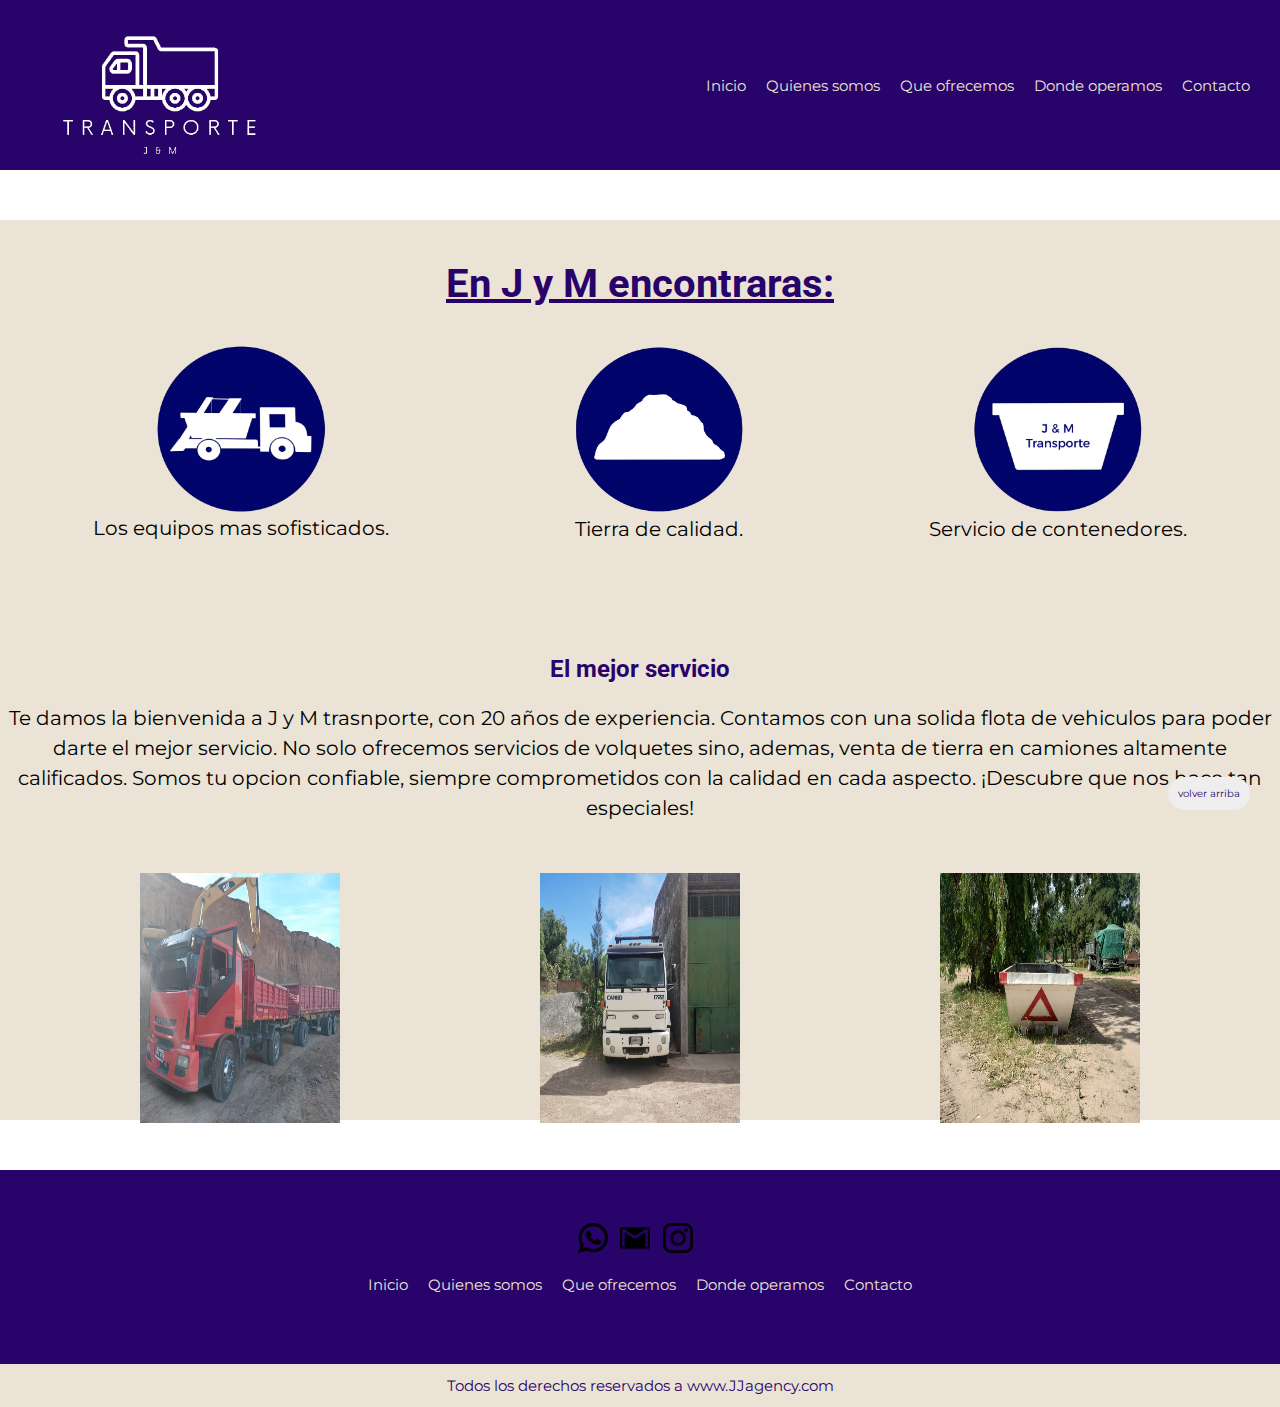
<file: index.html>
<!DOCTYPE html>
<html lang="en">
  <head>
    <meta charset="UTF-8" />
    <meta name="viewport" content="width=device-width, initial-scale=1.0" />
    <meta
      name="description"
      content="Bienvenidos/as a J&M transporte, una empresa con 20 años de experiencia el servicio de alquiler de contenedores y venta de tierra"
    />
    <meta
      name="keywords"
      content="contenedores, tierra, calidad, maquinas, volquete, transporte "
    />
    <title>J y M transporte</title>
    <link
      href="https://cdn.jsdelivr.net/npm/bootstrap@5.3.2/dist/css/bootstrap.min.css"
      rel="stylesheet"
      integrity="sha384-T3c6CoIi6uLrA9TneNEoa7RxnatzjcDSCmG1MXxSR1GAsXEV/Dwwykc2MPK8M2HN"
      crossorigin="anonymous"
    />
    <link rel="stylesheet" href="./css/style.css" />
  </head>
  <body class="body">
    <header class="header">
      <!--logo-->
      <img src="./medios/logo-empresaa.png" alt="Logo de camion." />

      <nav>
        <ul>
          <li><a href="#">Inicio</a></li>
          <li><a href="./page/quienes somos.html">Quienes somos</a></li>
          <li><a href="./page/producto.html">Que ofrecemos</a></li>
          <li><a href="./page/dondeoperamos.html">Donde operamos</a></li>
          <li><a href="./page/contacto.html">Contacto</a></li>
        </ul>
      </nav>
    </header>

    <main class="main">
      <!--Titulo y eslogan-->
      <section class="titulo-eslogan-dos">
        <h1>En J y M encontraras:</h1>
      </section>

      <!--Banner-->
      <section class="gris">
        <div class="contenedor-imagenes">
          <div class="centrar">
            <img
              class="centrar-dos"
              src="./medios/camion-empresa-logo.png"
              alt="Representacion de un camion volquete"
            />
            <p class="centrar-tres">Los equipos mas sofisticados.</p>
          </div>

          <div class="centrar-cuatro centrar">
            <img
              class="centrar-dos"
              src="./medios/Contenedor-logo.png"
              alt="Monticulo de tierra"
            />
            <p class="centrar-tres">Tierra de calidad.</p>
          </div>

          <div class="centrar">
            <img
              class="centrar-dos"
              src="./medios/Tierra-logo-index.png"
              alt="Contenedor para obras"
            />
            <p class="centrar-tres">Servicio de contenedores.</p>
          </div>
        </div>
      </section>

      <!--presentacion-->
      <section>
        <h2 class="mejor-servicio">El mejor servicio</h2>

        <p class="parrafo">
          Te damos la bienvenida a J y M trasnporte, con 20 años de experiencia.
          Contamos con una solida flota de vehiculos para poder darte el mejor
          servicio. No solo ofrecemos servicios de volquetes sino, ademas, venta
          de tierra en camiones altamente calificados. Somos tu opcion
          confiable, siempre comprometidos con la calidad en cada aspecto.
          ¡Descubre que nos hace tan especiales!
        </p>
      </section>

      <section>
        <div class="conteiner">
          <img
            class="medida"
            src="./medios/camion.jpeg"
            alt="Camion cargando tierra"
          />

          <img
            class="medida-dos"
            src="./medios/volquete-ford.jpeg"
            alt="Volquete de J&M trasnporte"
          />

          <img
            class="medida-dos"
            src="./medios/contenedor-real.jpeg"
            alt="Contenedor"
          />
        </div>
      </section>
    </main>

    <div id="#top"></div>

    <footer>
      <div class="iconos-conteiner">
        <a
          href="https://api.whatsapp.com/send?phone=5492216764435&text=Hola, quiero mas informacion!"
          ><img
            class="img"
            src="./medios/whatsapp.png"
            alt="Logo de whatsapp para enviar mensaje"
        /></a>
        <a href="mailto:jmtransporte4@gmail.com"
          ><img
            class="img"
            src="./medios/gmaail.png"
            alt="Logo de email para enviar correo"
        /></a>

        <a href="https://www.instagram.com/jym.transporte/" target="_blank"
          ><img
            class="img"
            src="./medios/instagram.png"
            alt="Logo de instagram para acceder a la cuenta de la empresa"
        /></a>
      </div>

      <ul class="lista">
        <li><a href="#">Inicio</a></li>
        <li><a href="./page/quienes somos.html">Quienes somos</a></li>
        <li><a href="./page/producto.html">Que ofrecemos</a></li>
        <li><a href="./page/dondeoperamos.html">Donde operamos</a></li>
        <li><a href="./page/contacto.html">Contacto</a></li>
      </ul>

      <div><a href="#top" class="arriba">volver arriba</a></div>

      <div class="derechos-autordos">
        <p class="derechos-autor">
          Todos los derechos reservados a www.JJagency.com
        </p>
      </div>
    </footer>
    <script
      src="https://cdn.jsdelivr.net/npm/bootstrap@5.3.2/dist/js/bootstrap.bundle.min.js"
      integrity="sha384-C6RzsynM9kWDrMNeT87bh95OGNyZPhcTNXj1NW7RuBCsyN/o0jlpcV8Qyq46cDfL"
      crossorigin="anonymous"
    ></script>
  </body>
</html>
</file>
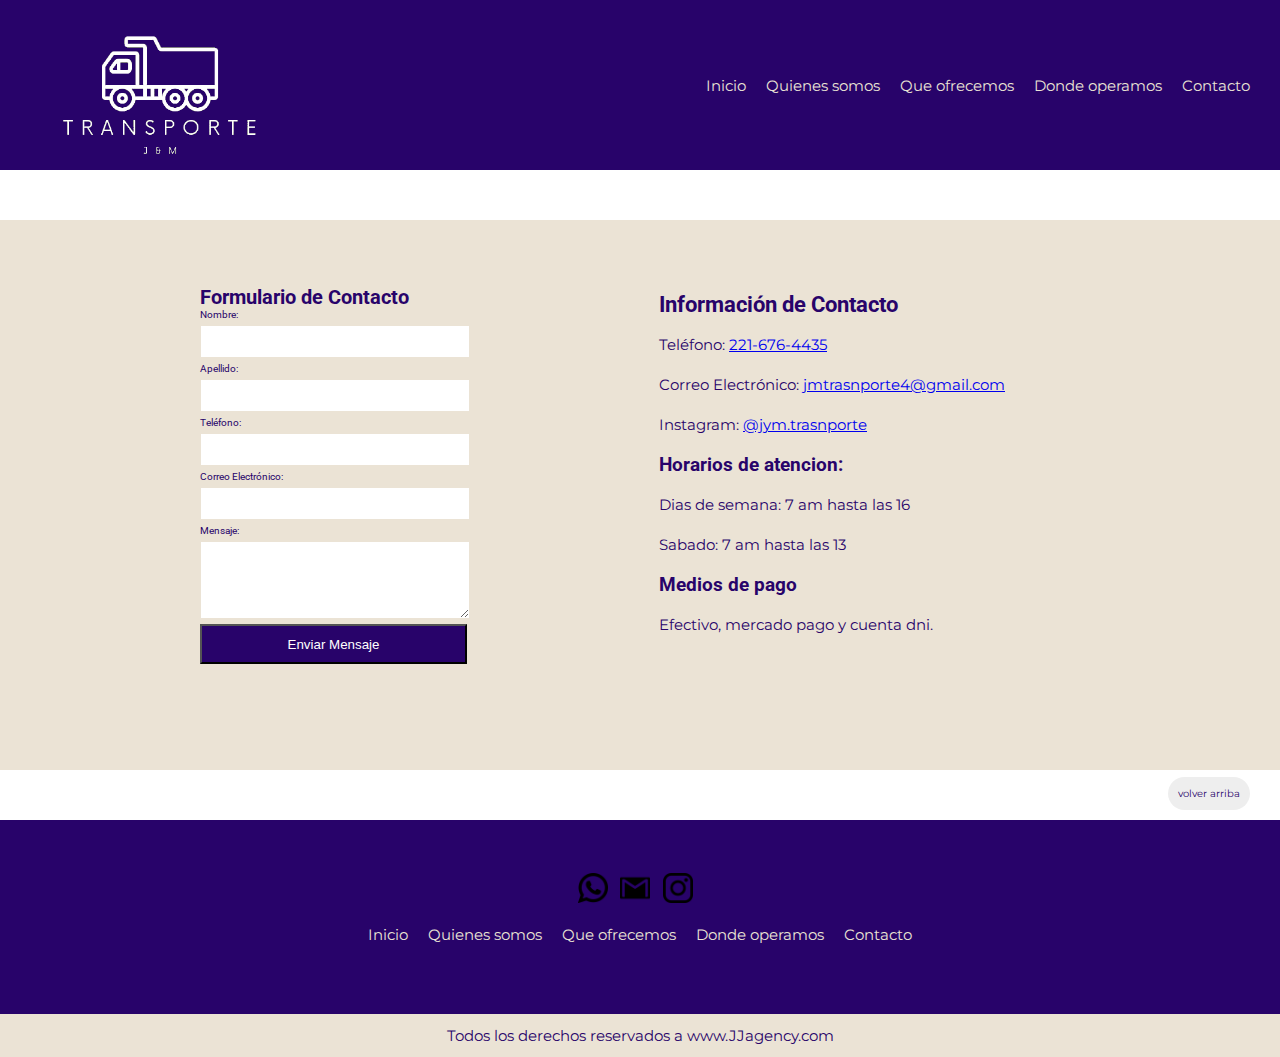
<file: page/contacto.html>
<!DOCTYPE html>
<html lang="en">
  <head>
    <meta charset="UTF-8" />
    <meta name="viewport" content="width=device-width, initial-scale=1.0" />
    <title>contacto</title>
    <meta
      name="description"
      content="contacto a traves de whatsapp, gmail e instagram. Tambien, por llamada de telefono"
    />
    <meta
      name="keywords"
      content="Tierra, maquinas, volquete, camion, contenedor"
    />
    <link
      href="https://cdn.jsdelivr.net/npm/bootstrap@5.3.2/dist/css/bootstrap.min.css"
      rel="stylesheet"
      integrity="sha384-T3c6CoIi6uLrA9TneNEoa7RxnatzjcDSCmG1MXxSR1GAsXEV/Dwwykc2MPK8M2HN"
      crossorigin="anonymous"
    />
    <!--css
    <link rel="stylesheet" href="../css/style.css" />-->

    <link rel="stylesheet" href="../css/style.css" />
  </head>
  <body class="body">
    <header class="header">
      <img src="../medios/logo-empresaa.png" alt="Logo de camion." />

      <nav>
        <ul>
          <li><a href="../index.html">Inicio</a></li>
          <li><a href="./quienes somos.html">Quienes somos</a></li>
          <li><a href="./producto.html">Que ofrecemos</a></li>
          <li><a href="./dondeoperamos.html">Donde operamos</a></li>
          <li><a href="#">Contacto</a></li>
        </ul>
      </nav>
    </header>

    <main class="contacto-uno">
      <section id="formulario-contacto" class="formulario">
        <h1 class="contacto-cinco">Formulario de Contacto</h1>
        <form action="#" method="post">
          <label for="nombre">Nombre:</label>
          <input type="text" id="nombre" name="nombre" required />

          <label for="apellido">Apellido:</label>
          <input type="text" id="apellido" name="apellido" required />

          <label for="telefono">Teléfono:</label>
          <input type="tel" id="telefono" name="telefono" required />

          <label for="email">Correo Electrónico:</label>
          <input type="email" id="email" name="email" required />

          <label for="mensaje">Mensaje:</label>
          <textarea id="mensaje" name="mensaje" rows="4" required></textarea>

          <button class="contacto-tres" type="submit">Enviar Mensaje</button>
        </form>
      </section>

      <section class="contacto-dos fondo-azul" id="informacion-contacto">
        <h2 class="info-contacto">Información de Contacto</h2>

        <p class="info-contacto-tres">
          Teléfono: <a href="tel:221-676-4435">221-676-4435</a>
        </p>
        <p class="info-contacto-tres">
          Correo Electrónico:
          <a href="mailto:jmtrasnporte4@gmail.com">jmtrasnporte4@gmail.com</a>
        </p>
        <p class="info-contacto-tres">
          Instagram:
          <a href="https://www.instagram.com/jym.trasnporte" target="_blank"
            >@jym.trasnporte</a
          >
        </p>
        <section class="fondo-azul">
          <h3 class="info-contacto-dos">Horarios de atencion:</h3>
          <p class="info-contacto-tres">Dias de semana: 7 am hasta las 16</p>
          <p class="info-contacto-tres">Sabado: 7 am hasta las 13</p>
        </section>
        <section class="fondo-azul">
          <h3 class="info-contacto-dos">Medios de pago</h3>
          <p class="info-contacto-tres">Efectivo, mercado pago y cuenta dni.</p>
        </section>
      </section>
    </main>

    <div id="#top"></div>

    <footer>
      <div class="iconos-conteiner">
        <a
          href="https://api.whatsapp.com/send?phone=5492216764435&text=Hola, quiero mas informacion!"
          ><img
            class="img"
            src="../medios/whatsapp.png"
            alt="Logo de whatsapp para enviar mensaje"
        /></a>
        <a href="mailto:jmtransporte4@gmail.com"
          ><img
            class="img"
            src="../medios/gmaail.png"
            alt="Logo de email para enviar correo"
        /></a>
        <a href="https://www.instagram.com/jym.transporte/" target="_blank"
          ><img
            class="img"
            src="../medios/instagram.png"
            alt="Logo de instagram para acceder a la cuenta de la empresa"
        /></a>
      </div>

      <ul class="lista">
        <li><a href="../index.html">Inicio</a></li>
        <li><a href="./quienes somos.html">Quienes somos</a></li>
        <li><a href="./producto.html">Que ofrecemos</a></li>
        <li><a href="./dondeoperamos.html">Donde operamos</a></li>
        <li><a href="#">Contacto</a></li>
      </ul>

      <div><a href="#top" class="arriba">volver arriba</a></div>

      <div class="derechos-autordos">
        <p class="derechos-autor">
          Todos los derechos reservados a www.JJagency.com
        </p>
      </div>
    </footer>
    <script
      src="https://cdn.jsdelivr.net/npm/bootstrap@5.3.2/dist/js/bootstrap.bundle.min.js"
      integrity="sha384-C6RzsynM9kWDrMNeT87bh95OGNyZPhcTNXj1NW7RuBCsyN/o0jlpcV8Qyq46cDfL"
      crossorigin="anonymous"
    ></script>
  </body>
</html>
</file>
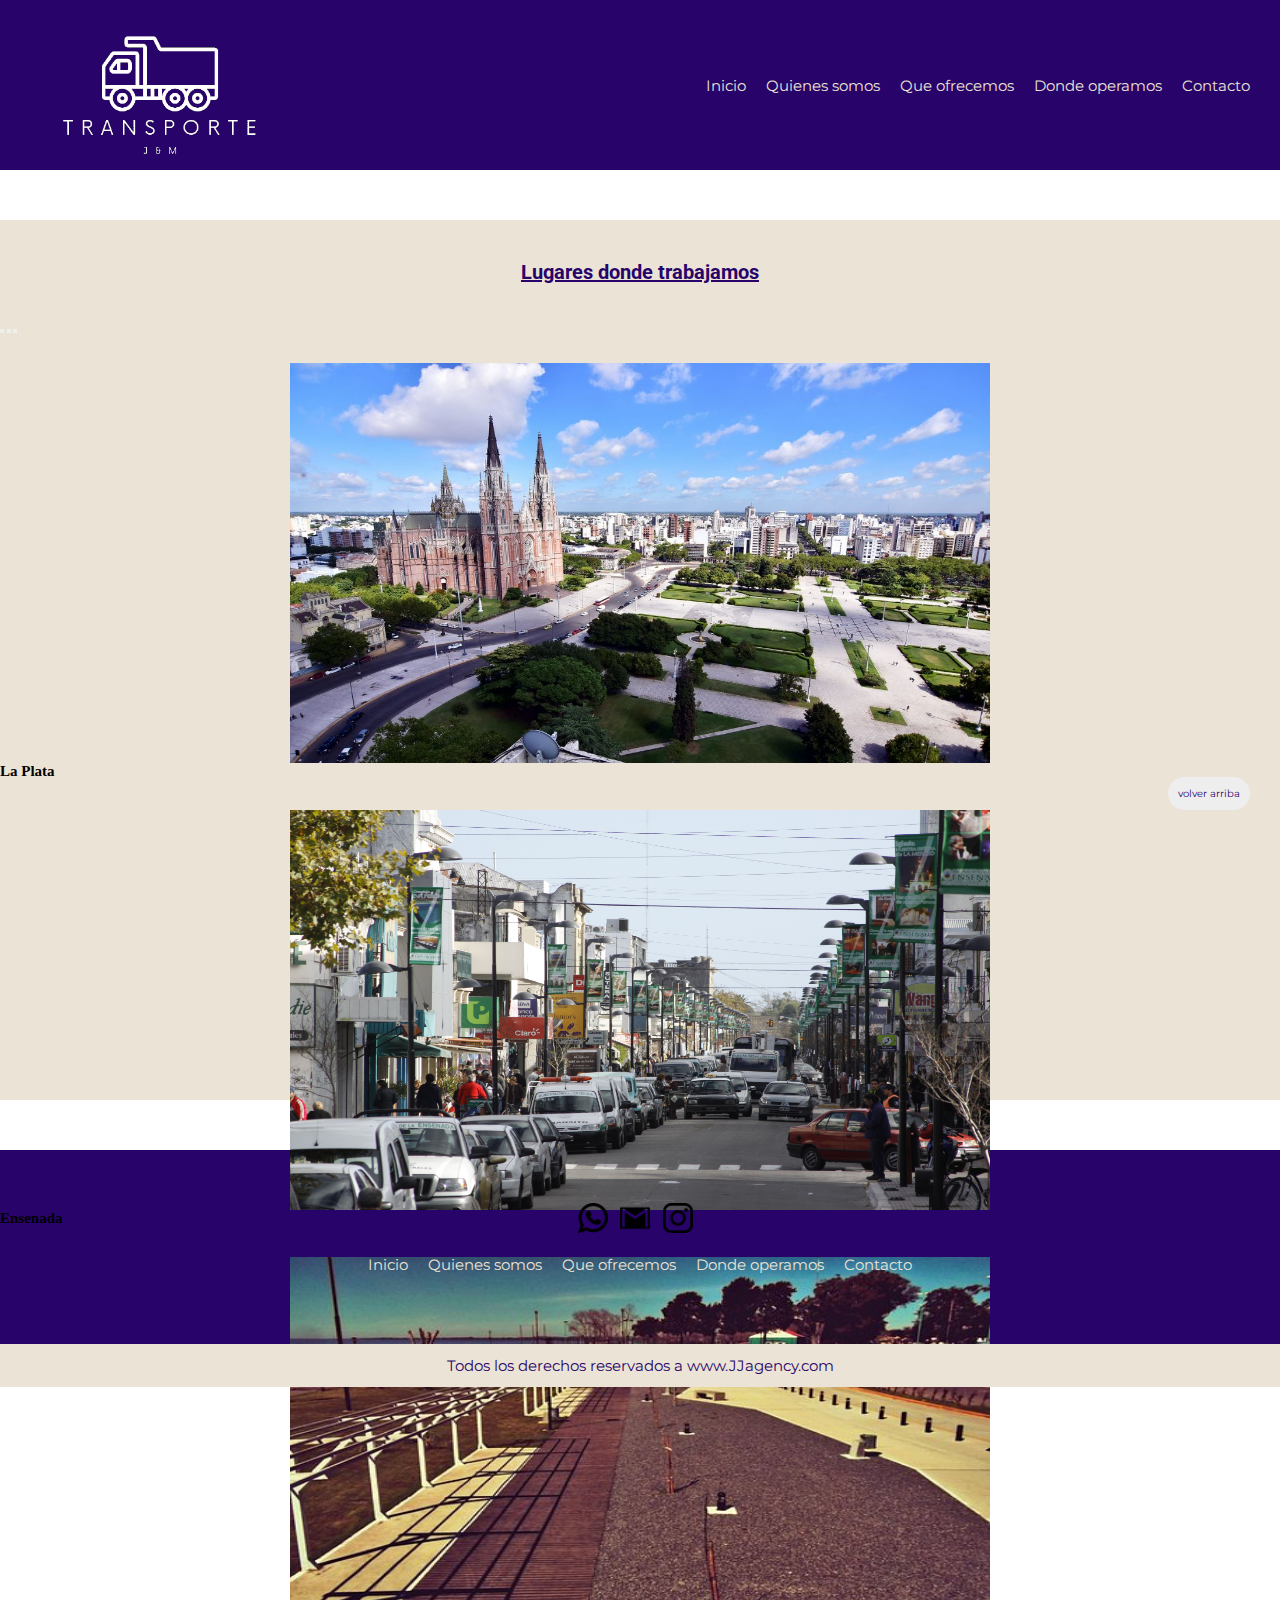
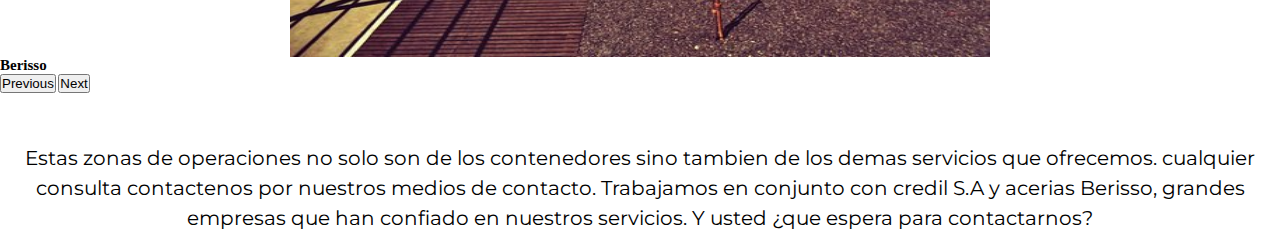
<file: page/dondeoperamos.html>
<!DOCTYPE html>
<html lang="en">
  <head>
    <meta charset="UTF-8" />
    <meta name="viewport" content="width=device-width, initial-scale=1.0" />
    <title>Donde operamos</title>
    <meta
      name="description"
      content="Operamos en alrededores de La Plata, Ensenada, Berisso, Gonnet. "
    />
    <meta
      name="keywords"
      content="Ensenada, Berisso, La Plata, Gonnet, alrededores de La Plata"
    />
    <link
      href="https://cdn.jsdelivr.net/npm/bootstrap@5.3.2/dist/css/bootstrap.min.css"
      rel="stylesheet"
      integrity="sha384-T3c6CoIi6uLrA9TneNEoa7RxnatzjcDSCmG1MXxSR1GAsXEV/Dwwykc2MPK8M2HN"
      crossorigin="anonymous"
    />
    <!--css
    <link rel="stylesheet" href="../css/style.css" />-->

    <link rel="stylesheet" href="../css/style.css" />
  </head>
  <body class="body">
    <header class="header">
      <img src="../medios/logo-empresaa.png" alt="Logo de camion." />

      <nav>
        <ul>
          <li><a href="../index.html">Inicio</a></li>
          <li><a href="./quienes somos.html">Quienes somos</a></li>
          <li><a href="./producto.html">Que ofrecemos</a></li>
          <li><a href="#">Donde operamos</a></li>
          <li><a href="./contacto.html">Contacto</a></li>
        </ul>
      </nav>
    </header>

    <main class="largo-dos">
      <section>
        <h1 class="titulo-eslogan-dos">Lugares donde trabajamos</h1>

        <div id="carouselExampleCaptions" class="carousel slide">
          <div class="carousel-indicators">
            <button
              type="button"
              data-bs-target="#carouselExampleCaptions"
              data-bs-slide-to="0"
              class="active"
              aria-current="true"
              aria-label="Slide 1"
            ></button>
            <button
              type="button"
              data-bs-target="#carouselExampleCaptions"
              data-bs-slide-to="1"
              aria-label="Slide 2"
            ></button>
            <button
              type="button"
              data-bs-target="#carouselExampleCaptions"
              data-bs-slide-to="2"
              aria-label="Slide 3"
            ></button>
          </div>
          <div class="carousel-inner">
            <div class="carousel-item active">
              <img
                class="imagenes-uno"
                src="../medios/la-plata.jpg"
                class="d-block w-70"
                alt="Operamos en la ciudad de La Plata"
              />

              <div class="carousel-caption d-none d-md-block">
                <h2>La Plata</h2>
              </div>
            </div>
            <div class="carousel-item">
              <img
                class="imagenes-uno"
                src="../medios/Ensenada.jpg"
                class="d-block w-70"
                alt="Operamos en Ensenada"
              />
              <div class="carousel-caption d-none d-md-block">
                <h2>Ensenada</h2>
              </div>
            </div>
            <div class="carousel-item">
              <img
                class="imagenes-uno"
                src="../medios/isla-paulino.jpg"
                class="d-block w-70"
                alt="Operamos en Berisso"
              />
              <div class="carousel-caption d-none d-md-block">
                <h2>Berisso</h2>
              </div>
            </div>
          </div>
          <button
            class="carousel-control-prev"
            type="button"
            data-bs-target="#carouselExampleCaptions"
            data-bs-slide="prev"
          >
            <span class="carousel-control-prev-icon" aria-hidden="true"></span>
            <span class="visually-hidden">Previous</span>
          </button>
          <button
            class="carousel-control-next"
            type="button"
            data-bs-target="#carouselExampleCaptions"
            data-bs-slide="next"
          >
            <span class="carousel-control-next-icon" aria-hidden="true"></span>
            <span class="visually-hidden">Next</span>
          </button>
        </div>

        <p class="operacion-cuatro">
          Estas zonas de operaciones no solo son de los contenedores sino
          tambien de los demas servicios que ofrecemos. cualquier consulta
          contactenos por nuestros medios de contacto. Trabajamos en conjunto
          con credil S.A y acerias Berisso, grandes empresas que han confiado en
          nuestros servicios. Y usted ¿que espera para contactarnos?
        </p>
      </section>
    </main>

    <div id="#top"></div>

    <footer>
      <div class="iconos-conteiner">
        <a
          href="https://api.whatsapp.com/send?phone=5492216764435&text=Hola, quiero mas informacion!"
          ><img
            class="img"
            src="../medios/whatsapp.png"
            alt="Logo de whatsapp para enviar mensaje"
        /></a>
        <a href="mailto:jmtransporte4@gmail.com"
          ><img
            class="img"
            src="../medios/gmaail.png"
            alt="Logo de email para enviar correo"
        /></a>
        <a href="https://www.instagram.com/jym.transporte/" target="_blank"
          ><img
            class="img"
            src="../medios/instagram.png"
            alt="Logo de instagram para acceder a la cuenta de la empresa"
        /></a>
      </div>

      <ul class="lista">
        <li><a href="../index.html">Inicio</a></li>
        <li><a href="./quienes somos.html">Quienes somos</a></li>
        <li><a href="./producto.html">Que ofrecemos</a></li>
        <li><a href="#">Donde operamos</a></li>
        <li><a href="./contacto.html">Contacto</a></li>
      </ul>

      <div><a href="#top" class="arriba">volver arriba</a></div>

      <div class="derechos-autordos">
        <p class="derechos-autor">
          Todos los derechos reservados a www.JJagency.com
        </p>
      </div>
    </footer>
    <script
      src="https://cdn.jsdelivr.net/npm/bootstrap@5.3.2/dist/js/bootstrap.bundle.min.js"
      integrity="sha384-C6RzsynM9kWDrMNeT87bh95OGNyZPhcTNXj1NW7RuBCsyN/o0jlpcV8Qyq46cDfL"
      crossorigin="anonymous"
    ></script>
  </body>
</html>
</file>
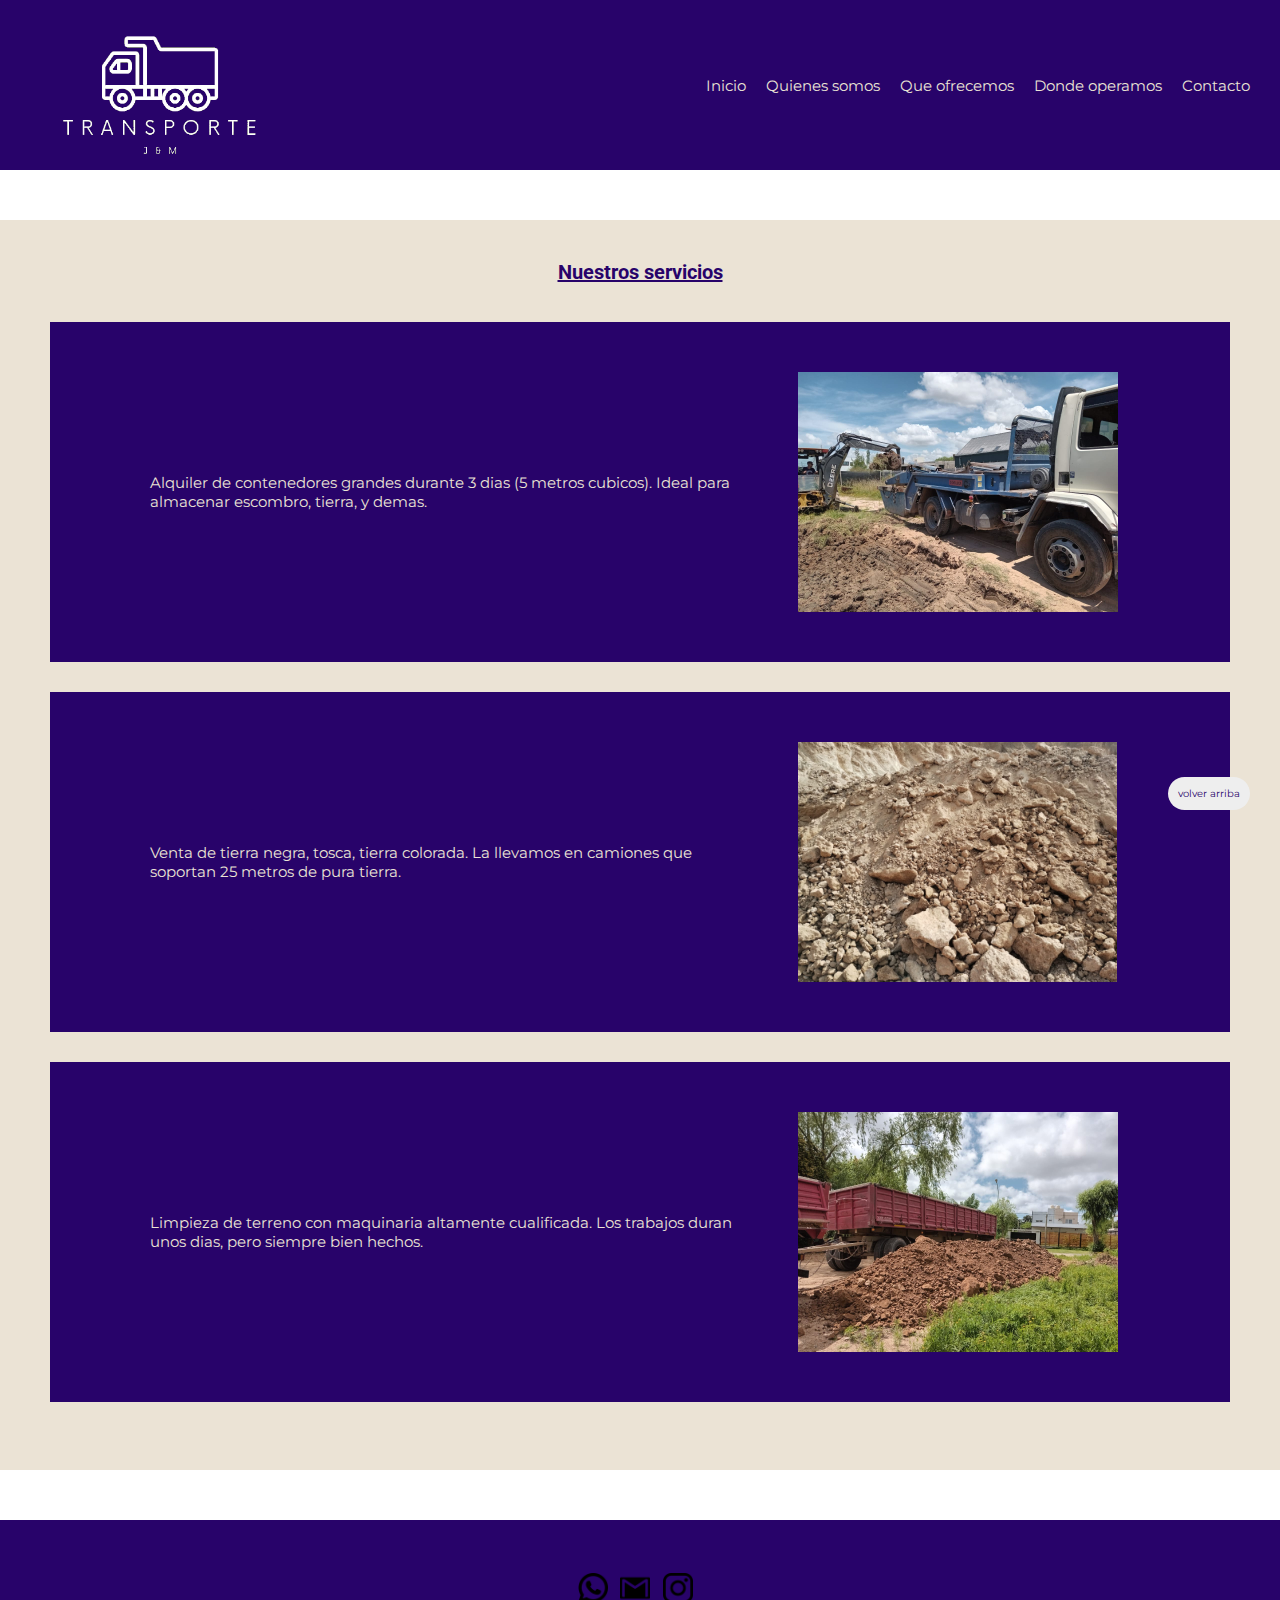
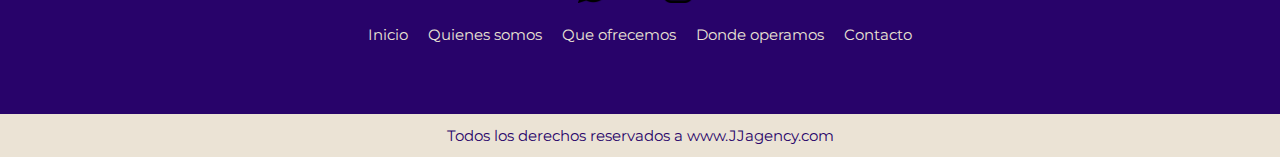
<file: page/producto.html>
<!DOCTYPE html>
<html lang="en">
  <head>
    <meta charset="UTF-8" />
    <meta name="viewport" content="width=device-width, initial-scale=1.0" />
    <meta
      name="description"
      content="Veni a descubrir los servicios que J&M trasnporte te puede brindar."
    />
    <meta
      name="keywords"
      content="Limpieza de terreno, contenedores, alquiler de contenedores, venta de tierra negra, colorada, tosca, destape"
    />
    <title>Que ofrecemos</title>
    <link
      href="https://cdn.jsdelivr.net/npm/bootstrap@5.3.2/dist/css/bootstrap.min.css"
      rel="stylesheet"
      integrity="sha384-T3c6CoIi6uLrA9TneNEoa7RxnatzjcDSCmG1MXxSR1GAsXEV/Dwwykc2MPK8M2HN"
      crossorigin="anonymous"
    />
    <!--css
    <link rel="stylesheet" href="../css/style.css" />-->

    <link rel="stylesheet" href="../css/style.css" />
  </head>
  <body class="body">
    <header class="header">
      <img src="../medios/logo-empresaa.png" alt="Logo de camion." />

      <nav>
        <ul>
          <li><a href="../index.html">Inicio</a></li>
          <li><a href="./quienes somos.html">Quienes somos</a></li>
          <li><a href="#">Que ofrecemos</a></li>
          <li><a href="./dondeoperamos.html">Donde operamos</a></li>
          <li><a href="./contacto.html">Contacto</a></li>
        </ul>
      </nav>
    </header>
    <main class="largo">
      <section class="section-celular">
        <h1 class="titulo-eslogan-dos">Nuestros servicios</h1>
        <p class="celular">
          Ofecemos servicio de alquiler de contenedores por 3 dias (5 metros
          cubicos). Venta de tierra negra, destape, colorada y tosca. Ademas
          hacemos limpieza de terreno con maquinaria altamente cualificada
        </p>
        <div class="celular-dos" class="card" style="width: 18rem">
          <img
            class="celular-tres"
            src="../medios/Volquete-cargando.jpeg"
            class="card-img-top"
            alt="El volquete siendo cargado"
          />
          <div class="card-body carta">
            <h2 class="card-title medio">volquete</h2>
            <p class="card-text"></p>
          </div>
        </div>
        <div class="celular-dos" class="card" style="width: 18rem">
          <img
            class="celular-tres"
            src="../medios/tierra-negra.jpeg"
            class="card-img-top"
            alt="Diferentes tipos de tierra de alta calidad: Destape"
          />
          <div class="card-body carta">
            <h2 class="card-title medio">Destape</h2>
            <p class="card-text"></p>
          </div>
        </div>
        <div class="celular-dos" class="card" style="width: 18rem">
          <img
            class="celular-tres"
            src="../medios/tosca.jpeg"
            class="card-img-top"
            alt="tosca de calidad"
          />
          <div class="card-body carta">
            <h2 class="card-title medio">Tosca</h2>
            <p class="card-text"></p>
          </div>
        </div>
        <div class="celular-dos" class="card" style="width: 18rem">
          <img
            class="celular-tres"
            src="../medios/colorada.jpeg"
            class="card-img-top"
            alt="tierra colorada de calidad"
          />
          <div class="card-body carta">
            <h2 class="card-title medio">Colorada</h2>
            <p class="card-text"></p>
          </div>
        </div>
        <div class="celular-dos" class="card" style="width: 18rem">
          <img
            class="celular-tres"
            src="../medios/Regata.jpeg"
            class="card-img-top"
            alt="camion descargando para una limpieza de terreno"
          />
          <div class="card-body carta">
            <h2 class="card-title medio-dos">Limpieza de terreno</h2>
            <p class="card-text"></p>
          </div>
        </div>
      </section>

      <section class="azul">
        <div class="texto-imagen">
          <p class="izquierda">
            Alquiler de contenedores grandes durante 3 dias (5 metros cubicos).
            Ideal para almacenar escombro, tierra, y demas.
          </p>
          <img
            class="texto-imagendos"
            src="../medios/Volquete-cargando.jpeg"
            alt="El volquete siendo cargado"
          />
        </div>
      </section>
      <section class="azul">
        <div class="texto-imagen">
          <p class="izquierda">
            Venta de tierra negra, tosca, tierra colorada. La llevamos en
            camiones que soportan 25 metros de pura tierra.
          </p>
          <img
            class="texto-imagendos"
            src="../medios/tosca.jpeg"
            alt="tierra tosca de calidad"
          />
        </div>
      </section>

      <section class="azul">
        <div class="texto-imagen">
          <p class="izquierda">
            Limpieza de terreno con maquinaria altamente cualificada. Los
            trabajos duran unos dias, pero siempre bien hechos.
          </p>
          <img
            class="texto-imagendos"
            src="../medios/Regata.jpeg"
            alt="Limpieza de terreno"
          />
        </div>
      </section>
    </main>

    <div id="#top"></div>

    <footer>
      <div class="iconos-conteiner">
        <a
          href="https://api.whatsapp.com/send?phone=5492216764435&text=Hola, quiero mas informacion!"
          ><img
            class="img"
            src="../medios/whatsapp.png"
            alt="Logo de whatsapp para enviar mensaje"
        /></a>
        <a href="mailto:jmtransporte4@gmail.com"
          ><img
            class="img"
            src="../medios/gmaail.png"
            alt="Logo de email para enviar correo"
        /></a>
        <a href="https://www.instagram.com/jym.transporte/" target="_blank"
          ><img
            class="img"
            src="../medios/instagram.png"
            alt="Logo de instagram para acceder a la cuenta de la empresa"
        /></a>
      </div>

      <ul class="lista">
        <li><a href="../index.html">Inicio</a></li>
        <li><a href="./quienes somos.html">Quienes somos</a></li>
        <li><a href="#">Que ofrecemos</a></li>
        <li><a href="./dondeoperamos.html">Donde operamos</a></li>
        <li><a href="./contacto.html">Contacto</a></li>
      </ul>

      <div><a href="#top" class="arriba">volver arriba</a></div>

      <div class="derechos-autordos">
        <p class="derechos-autor">
          Todos los derechos reservados a www.JJagency.com
        </p>
      </div>
    </footer>
    <script
      src="https://cdn.jsdelivr.net/npm/bootstrap@5.3.2/dist/js/bootstrap.bundle.min.js"
      integrity="sha384-C6RzsynM9kWDrMNeT87bh95OGNyZPhcTNXj1NW7RuBCsyN/o0jlpcV8Qyq46cDfL"
      crossorigin="anonymous"
    ></script>
  </body>
</html>
</file>
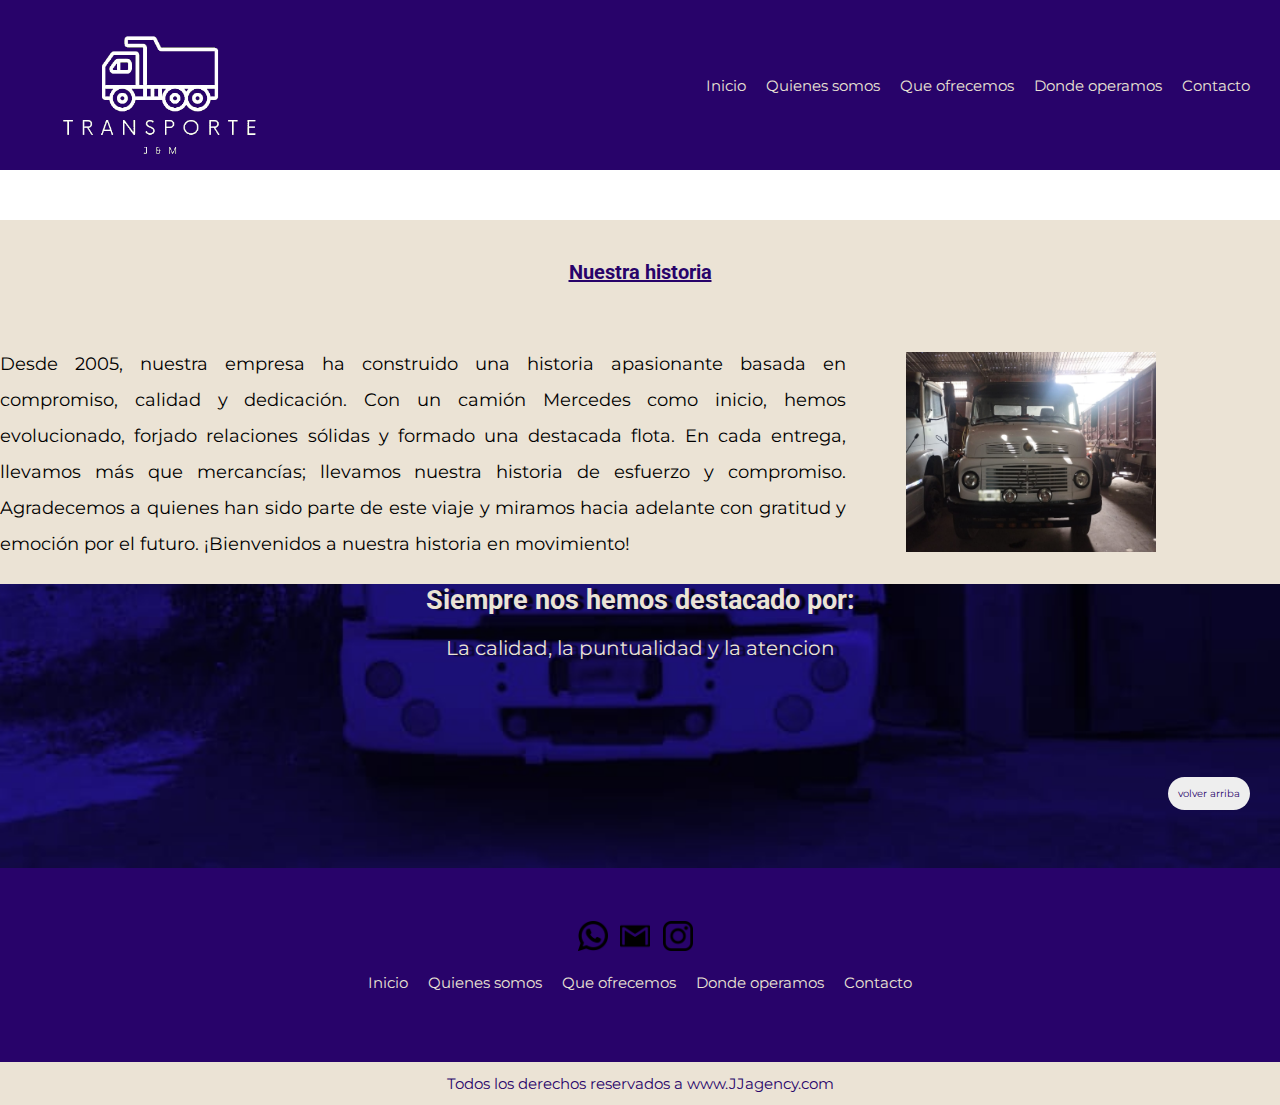
<file: page/quienes somos.html>
<!DOCTYPE html>
<html lang="en">
  <head>
    <meta charset="UTF-8" />
    <meta name="viewport" content="width=device-width, initial-scale=1.0" />
    <meta
      name="description"
      content="Somos una empresa con una trayectoria increible, que esperas para conocernos?"
    />
    <meta
      name="keywords"
      content="trayectoria, camion, confiable, puntualidad"
    />
    <title>Quienes somos?</title>
    <link
      href="https://cdn.jsdelivr.net/npm/bootstrap@5.3.2/dist/css/bootstrap.min.css"
      rel="stylesheet"
      integrity="sha384-T3c6CoIi6uLrA9TneNEoa7RxnatzjcDSCmG1MXxSR1GAsXEV/Dwwykc2MPK8M2HN"
      crossorigin="anonymous"
    />

    <!--<link rel="stylesheet" href="../css/vieja.css" />-->

    <link rel="stylesheet" href="../css/style.css" />
  </head>
  <body class="body">
    <header class="header">
      <img src="../medios/logo-empresaa.png" alt="Logo de camion." />

      <nav>
        <ul>
          <li><a href="../index.html">Inicio</a></li>
          <li><a href="#">Quienes somos</a></li>
          <li><a href="./producto.html">Que ofrecemos</a></li>
          <li><a href="./dondeoperamos.html">Donde operamos</a></li>
          <li><a href="./contacto.html">Contacto</a></li>
        </ul>
      </nav>
    </header>

    <main class="cuerpo">
      <h1 class="titulo-eslogan-dos">Nuestra historia</h1>
      <section class="contenedor-grid">
        <div>
          <p class="tipografia">
            Desde 2005, nuestra empresa ha construido una historia apasionante
            basada en compromiso, calidad y dedicación. Con un camión Mercedes
            como inicio, hemos evolucionado, forjado relaciones sólidas y
            formado una destacada flota. En cada entrega, llevamos más que
            mercancías; llevamos nuestra historia de esfuerzo y compromiso.
            Agradecemos a quienes han sido parte de este viaje y miramos hacia
            adelante con gratitud y emoción por el futuro. ¡Bienvenidos a
            nuestra historia en movimiento!
          </p>
        </div>
        <div class="div-imagen">
          <img
            class="imagenes-grid"
            src="../medios/mercedes.jpeg"
            alt="Primer camion Mercedes"
          />
        </div>
      </section>
      <section class="fondo">
        <h2 class="destacados">Siempre nos hemos destacado por:</h2>
        <p class="destacados-dos">La calidad, la puntualidad y la atencion</p>
      </section>
    </main>

    <div id="#top"></div>

    <footer>
      <div class="iconos-conteiner">
        <a
          href="https://api.whatsapp.com/send?phone=5492216764435&text=Hola, quiero mas informacion!"
          ><img
            class="img"
            src="../medios/whatsapp.png"
            alt="Logo de whatsapp para enviar mensaje"
        /></a>
        <a href="mailto:jmtransporte4@gmail.com"
          ><img
            class="img"
            src="../medios/gmaail.png"
            alt="Logo de email para enviar correo"
        /></a>
        <a href="https://www.instagram.com/jym.transporte/" target="_blank"
          ><img
            class="img"
            src="../medios/instagram.png"
            alt="Logo de instagram para acceder a la cuenta de la empresa"
        /></a>
      </div>

      <ul class="lista">
        <li><a href="../index.html">Inicio</a></li>
        <li><a href="#">Quienes somos</a></li>
        <li><a href="./producto.html">Que ofrecemos</a></li>
        <li><a href="./dondeoperamos.html">Donde operamos</a></li>
        <li><a href="./contacto.html">Contacto</a></li>
      </ul>

      <div><a href="#top" class="arriba">volver arriba</a></div>

      <div class="derechos-autordos">
        <p class="derechos-autor">
          Todos los derechos reservados a www.JJagency.com
        </p>
      </div>
    </footer>
    <script
      src="https://cdn.jsdelivr.net/npm/bootstrap@5.3.2/dist/js/bootstrap.bundle.min.js"
      integrity="sha384-C6RzsynM9kWDrMNeT87bh95OGNyZPhcTNXj1NW7RuBCsyN/o0jlpcV8Qyq46cDfL"
      crossorigin="anonymous"
    ></script>
  </body>
</html>
</file>
<file: css/style.css>
@import url("https://fonts.googleapis.com/css2?family=Roboto:wght@500&display=swap");
@import url("https://fonts.googleapis.com/css2?family=Montserrat:wght@500&display=swap");
* {
  margin: 0px;
  padding: 0px;
}

html {
  font-size: 62.5%;
}

/*header*/
header {
  display: flex;
  justify-content: space-between;
  align-items: center;
  padding: 10px;
  background-color: #28036a;
  height: 150px;
}
header img {
  display: flex;
  width: 300px;
}
header ul {
  list-style: none;
  display: flex;
}
header ul li {
  margin-right: 20px;
}
header ul li a {
  color: #ebe3d5;
  text-decoration: none;
  font-size: 1.5rem;
  font-family: "Montserrat", sans-serif;
}

/*main del index*/
main {
  background-color: #ebe3d5;
  height: 880px;
  margin-top: 50px;
}
main .titulo-eslogan-dos {
  text-align: center;
  text-decoration: underline;
  font-size: 2rem;
  color: #28036a;
  margin-top: 3%;
  margin-bottom: 3%;
  font-family: "Roboto", sans-serif;
  padding-top: 40px;
}
main .gris {
  background-color: #ebe3d5;
  height: 300px;
}
main .gris .contenedor-imagenes {
  display: flex;
  justify-content: space-around;
}
main .gris .contenedor-imagenes .centrar {
  text-align: center;
}
main .gris .contenedor-imagenes .centrar .centrar-dos {
  width: 170px;
}
main .gris .contenedor-imagenes .centrar .centrar-tres {
  font-size: 2rem;
  font-family: "Montserrat", sans-serif;
}
main .gris .contenedor-imagenes .centrar-cuatro {
  text-align: center;
}
main .gris .contenedor-imagenes .centrar-cuatro .centrar-dos {
  width: 170px;
}
main .gris .contenedor-imagenes .centrar-cuatro .centrar-tres {
  font-size: 2rem;
  font-family: "Montserrat", sans-serif;
}
main .gris .contenedor-imagenes .centrar-dos {
  width: 170px;
}
main .gris .contenedor-imagenes .centrar-tres {
  font-size: 2rem;
  font-family: "Montserrat", sans-serif;
}
main .mejor-servicio {
  margin: 10px 0px 20px 0px;
  text-align: center;
  color: #28036a;
  font-family: "Roboto", sans-serif;
  font-size: 2.4rem;
}
main .parrafo {
  text-align: center;
  margin-bottom: 50px;
  font-size: 2rem;
  line-height: 1.5;
  overflow-wrap: break-word;
  font-family: "Montserrat", sans-serif;
}
main section .conteiner {
  display: flex;
  justify-content: center;
}
main section .conteiner .medida {
  width: 22%;
  height: 250px;
  margin: 0px 100px;
}
main section .conteiner .medida-dos {
  width: 22%;
  height: 250px;
  margin: 0px 100px;
}
main section .conteiner .medida-dos {
  width: 22%;
  height: 250px;
  margin: 0px 100px;
}

/*main de quienes somos*/
.cuerpo {
  height: 598px;
}
.cuerpo .titulo-eslogan-dos {
  text-align: center;
  text-decoration: underline;
  font-size: 2rem;
  color: #28036a;
  margin-top: 3%;
  margin-bottom: 3%;
  font-family: "Roboto", sans-serif;
  padding-top: 40px;
}
.cuerpo .contenedor-grid {
  display: grid;
  grid-template-columns: 70% 20%;
  grid-template-rows: auto auto;
  column-gap: 10px;
}
.cuerpo .contenedor-grid .tipografia {
  margin-top: 24px;
  font-size: 1.8rem;
  text-align: justify;
  line-height: 2;
  font-family: "Montserrat", sans-serif;
}
.cuerpo .contenedor-grid div .imagenes-grid {
  width: 250px;
  margin-top: 30px;
  margin-left: 70px;
  margin-bottom: 20px;
}
.cuerpo .fondo {
  height: 305px;
  background: url(../medios/banner-volquete.jpeg);
  background-size: cover;
  background-position: center;
  background-repeat: no-repeat;
  background-attachment: fixed;
  text-align: center;
  font-size: 2rem;
  color: #ebe3d5;
  text-shadow: 6px 1px 2px rgba(0, 0, 0, 0.87);
}
.cuerpo .fondo .destacados {
  color: #ebe3d5;
  margin: 10px 0px 20px 0px;
  text-align: center;
  font-family: "Roboto", sans-serif;
  font-size: 2.7rem;
}
.cuerpo .fondo .destacados-dos {
  text-align: center;
  margin-bottom: 50px;
  font-size: 2rem;
  overflow-wrap: break-word;
  font-family: "Montserrat", sans-serif;
}

/*main de producto*/
.largo {
  height: 1250px;
}
.largo section .titulo-eslogan-dos {
  text-align: center;
  text-decoration: underline;
  font-size: 2rem;
  color: #28036a;
  margin-top: 3%;
  margin-bottom: 3%;
  font-family: "Roboto", sans-serif;
  padding-top: 40px;
}
.largo section .celular {
  display: none;
}
.largo section .celular-dos {
  display: none;
}
.largo .azul-dos {
  background-color: #28036a;
  padding: 20px;
  margin-left: 50px;
  margin-right: 50px;
  margin-top: 30px;
}
.largo .azul-dos .texto-imagen {
  display: grid;
  grid-template-columns: 60% 20%;
  align-items: center;
  font-size: 1.5rem;
  font-family: "Montserrat", sans-serif;
  color: #ebe3d5;
  margin-left: 100px;
}
.largo .azul-dos .texto-imagen .izquierda {
  margin-right: 50px;
}
.largo .azul-dos .texto-imagen .tierras {
  width: 320px;
  height: 250px;
}
.largo .azul-dos .texto-imagen .color {
  color: black;
  font-family: "Montserrat", sans-serif;
}
.largo .azul-dos .texto-imagen .tierras {
  width: 320px;
  height: 250px;
}
.largo .azul-dos .texto-imagen .color {
  color: black;
  font-family: "Montserrat", sans-serif;
}
.largo .azul-dos .texto-imagen .tierras {
  width: 320px;
  height: 250px;
}
.largo .azul-dos .texto-imagen .color {
  color: black;
  font-family: "Montserrat", sans-serif;
}
.largo .azul {
  background-color: #28036a;
  margin-left: 50px;
  margin-right: 50px;
  margin-top: 30px;
}
.largo .azul .texto-imagen {
  display: grid;
  grid-template-columns: 60% 20%;
  align-items: center;
  font-size: 1.5rem;
  font-family: "Montserrat", sans-serif;
  color: #ebe3d5;
  margin-left: 100px;
}
.largo .azul .texto-imagen .izquierda {
  margin-right: 50px;
}
.largo .azul .texto-imagen .texto-imagendos {
  height: 250px;
  margin-top: 50px;
  margin-right: 50px;
  margin-bottom: 50px;
}

/*main de donde operamos*/
.largo-dos .titulo-eslogan-dos {
  text-align: center;
  text-decoration: underline;
  font-size: 2rem;
  color: #28036a;
  margin-top: 3%;
  margin-bottom: 3%;
  font-family: "Roboto", sans-serif;
  padding-top: 40px;
}
.largo-dos .imagenes-uno {
  width: 700px;
  height: 400px;
  display: block;
  margin: auto;
  margin-top: 30px;
}
.largo-dos .carrusel-flecha {
  margin-right: 250px;
  margin-left: 250px;
}
.largo-dos .operacion-cuatro {
  text-align: center;
  margin-bottom: 50px;
  margin-top: 50px;
  font-size: 2rem;
  line-height: 1.5;
  overflow-wrap: break-word;
  font-family: "Montserrat", sans-serif;
}

/*main de contacto*/
.contacto-uno {
  display: flex;
  flex-wrap: wrap;
  justify-content: space-between;
  height: 550px;
  color: #28036a;
  font-family: "Roboto", sans-serif;
}
.contacto-uno section .contacto-cinco {
  margin-top: 65px;
  margin-left: 200px;
}
.contacto-uno section form {
  display: flex;
  flex-direction: column;
  margin-left: 200px;
}
.contacto-uno section form label {
  margin-bottom: 5px;
}
.contacto-uno section form input,
.contacto-uno section form textarea {
  width: 100%;
  box-sizing: border-box;
  margin-bottom: 5px;
  padding: 8px;
  width: 270px;
  border: 1px solid #ebe3d5;
}
.contacto-uno section form .contacto-tres {
  height: 40px;
  background-color: #28036a;
  color: white;
  cursor: pointer;
}
.contacto-uno .contacto-dos {
  width: 45%;
  margin-top: 45px;
  margin-bottom: 20px;
  margin-right: 25px;
  padding: 20px;
  border-radius: 10px;
  font-size: 2rem;
  line-height: 40px;
}
.contacto-uno .contacto-dos .info-contacto {
  color: #28036a;
  font-family: "Roboto", sans-serif;
  font-size: 2.2rem;
}
.contacto-uno .contacto-dos .info-contacto-tres {
  font-family: "Montserrat", sans-serif;
  font-size: 1.5rem;
}
.contacto-uno .contacto-dos .info-contacto-tres {
  font-family: "Montserrat", sans-serif;
  font-size: 1.5rem;
}
.contacto-uno .contacto-dos .info-contacto-tres {
  font-family: "Montserrat", sans-serif;
  font-size: 1.5rem;
}
.contacto-uno section .info-contacto-dos {
  color: #28036a;
  font-family: "Roboto", sans-serif;
  font-size: 1.9rem;
}
.contacto-uno section .info-contacto-tres {
  font-family: "Montserrat", sans-serif;
  font-size: 1.5rem;
}
.contacto-uno section .info-contacto-tres {
  font-family: "Montserrat", sans-serif;
  font-size: 1.5rem;
}
.contacto-uno section .info-contacto-dos {
  color: #28036a;
  font-family: "Roboto", sans-serif;
  font-size: 1.9rem;
}
.contacto-uno section .info-contacto-tres {
  font-family: "Montserrat", sans-serif;
  font-size: 1.5rem;
}

/*footer*/
footer {
  background-color: #28036a;
  text-align: center;
  display: flex;
  flex-direction: column;
  justify-content: center;
  margin-top: 50px;
  height: 200px;
}
footer .iconos-conteiner {
  margin-top: 20px;
}
footer .iconos-conteiner a .img {
  margin-top: 70px;
  margin-right: 10px;
  align-content: center;
  height: 30px;
}
footer .lista {
  list-style: none;
  padding: 0;
  display: flex;
  justify-content: center;
  margin-top: 20px;
}
footer .lista li {
  margin: 0 10px;
  margin-bottom: 70px;
}
footer .lista li a {
  color: #ebe3d5;
  text-decoration: none;
  font-size: 1.5rem;
  font-family: "Montserrat", sans-serif;
}
footer div .arriba {
  display: block;
  font-family: "Montserrat", sans-serif;
  text-decoration: none;
  color: #28036a;
  background-color: #eee;
  padding: 10px;
  border-radius: 30px;
  position: fixed;
  bottom: 90px;
  right: 30px;
  cursor: pointer;
}
footer div .arriba:hover {
  background-color: #ebe3d5;
}
footer .derechos-autordos {
  background-color: #ebe3d5;
  text-align: center;
  padding: 2px;
}
footer .derechos-autordos .derechos-autor {
  font-size: 1.5rem;
  font-family: "Montserrat", sans-serif;
  text-align: center;
  margin-top: 10px;
  margin-bottom: 10px;
  color: #28036a;
}

@media (min-width: 320px) and (max-width: 405px) {
  .body {
    overflow-x: hidden;
  }
  .body .header {
    width: auto;
  }
  .body .header img {
    width: 200px;
  }
  .body .header ul {
    flex-direction: column;
    width: 100%;
    text-align: center;
    margin-right: 35px;
    margin-left: 0px;
  }
  .body .header ul li a {
    font-size: 1rem;
  }
  .body .main {
    width: auto;
  }
  .body .main .titulo-eslogan-dos {
    font-size: 2rem;
  }
  .body .main .contenedor-imagenes {
    justify-content: space-around;
  }
  .body .main .contenedor-imagenes .centrar .centrar-dos {
    width: 100px;
  }
  .body .main .contenedor-imagenes .centrar .centrar-tres {
    font-size: 1.2rem;
    text-align: center;
  }
  .body .main .parrafo {
    font-size: 1.2rem;
  }
  .body .main .medida {
    width: 200px;
  }
  .body .main .medida-dos {
    display: none;
  }
  .body .main .medida-dos {
    display: none;
  }
  .body footer {
    height: 100%;
  }
  .body footer .img {
    height: 25px;
  }
  .body footer .lista {
    margin-bottom: 10px;
    flex-direction: column;
    width: 100%;
    text-align: center;
    margin-right: 40px;
  }
  .body footer .arriba {
    margin-top: 80px;
    margin-right: 5px;
  }
  .body .cuerpo {
    width: 100%;
  }
  .body .cuerpo .contenedor-grid {
    display: flex;
    flex-direction: row;
  }
  .body .cuerpo .contenedor-grid .tipografia {
    font-size: 1.4rem;
    line-height: 2;
    overflow-wrap: break-word;
  }
  .body .cuerpo .contenedor-grid .imagenes-grid {
    display: none;
  }
  .body .cuerpo .fondo {
    height: 550px;
    background-size: cover;
  }
  .body .largo {
    height: 100%;
    width: 100%;
  }
  .body .largo .azul,
  .body .largo .azul-dos {
    display: none;
  }
  .body .largo .section-celular {
    display: block;
  }
  .body .largo .section-celular .celular {
    display: block;
    font-size: 1.6rem;
    overflow-wrap: break-word;
    font-family: "Montserrat", sans-serif;
  }
  .body .largo .section-celular .celular-dos {
    display: block;
  }
  .body .largo .section-celular .celular-dos .celular-tres {
    width: 280px;
    margin-top: 20px;
    margin-left: 20%;
  }
  .body .largo .section-celular .celular-dos .carta .medio {
    text-align: center;
    margin-left: 160px;
    font-size: 1.6rem;
  }
  .body .largo .section-celular .celular-dos .medio-dos {
    text-align: center;
    white-space: nowrap;
    margin-left: 120px;
    font-size: 1.6rem;
  }
  .body .largo-dos section .operacion-cuatro {
    font-size: 1.4rem;
  }
  .body .contacto-uno {
    height: 1220px;
  }
  .body .contacto-uno .formulario .contacto-cinco {
    margin-left: 30px;
  }
  .body .contacto-uno .formulario form {
    margin-right: 0px;
    margin-left: 30px;
  }
  .body .contacto-uno .contacto-dos {
    line-height: 30px;
    padding: 0px;
    margin-top: 0px;
    margin-left: 10px;
    margin-right: 20px;
    color: #ebe3d5;
  }
  .body .contacto-uno .fondo-azul {
    background-color: #28036a;
    width: 300px;
    margin-bottom: 80px;
  }
  .body .contacto-uno .fondo-azul .info-contacto {
    color: #ebe3d5;
  }
  .body .contacto-uno .fondo-azul .info-contacto-dos {
    color: #ebe3d5;
    margin-top: 80px;
  }
}
/*media queries de todo*/
/*media q de index*/
@media (min-width: 406px) and (max-width: 480px) {
  .body {
    overflow-x: hidden;
  }
  .body .header {
    height: 100%;
    width: 100%;
  }
  .body .header img {
    width: 160px;
  }
  .body .header ul {
    flex-direction: column;
    width: 100%;
    text-align: center;
    margin-right: 40px;
  }
  .body .header ul li a {
    font-size: 2rem;
  }
  .body .main {
    width: 100%;
  }
  .body .main .titulo-eslogan-dos {
    font-size: 2rem;
  }
  .body .main .contenedor-imagenes {
    justify-content: space-around;
  }
  .body .main .contenedor-imagenes .centrar .centrar-dos {
    width: 100px;
  }
  .body .main .contenedor-imagenes .centrar .centrar-tres {
    font-size: 1.5rem;
    text-align: center;
  }
  .body .main .parrafo {
    font-size: 1.2rem;
  }
  .body .main .medida {
    width: 500px;
  }
  .body .main .medida-dos {
    display: none;
  }
  .body .main .medida-dos {
    display: none;
  }
  .body footer {
    height: 100%;
  }
  .body footer .img {
    height: 25px;
  }
  .body footer .lista {
    margin-bottom: 35px;
  }
  .body footer .arriba {
    margin-top: 80px;
    right: 5px;
  }
}
/*media de quienes somos*/
@media (min-width: 406px) and (max-width: 480px) {
  .body .cuerpo .contenedor-grid {
    display: flex;
    flex-direction: row;
  }
  .body .cuerpo .contenedor-grid .tipografia {
    font-size: 1.4rem;
    line-height: 2;
    overflow-wrap: break-word;
  }
  .body .cuerpo .contenedor-grid .imagenes-grid {
    display: none;
  }
  .body .cuerpo .fondo {
    height: 550px;
    background-size: cover;
  }
}
/*media de producto*/
@media (min-width: 406px) and (max-width: 480px) {
  .largo {
    height: 1750px;
  }
  .largo .azul,
  .largo .azul-dos {
    display: none;
  }
  .largo .section-celular {
    display: block;
  }
  .largo .section-celular .celular {
    display: block;
    font-size: 1.6rem;
    overflow-wrap: break-word;
    font-family: "Montserrat", sans-serif;
  }
  .largo .section-celular .celular-dos {
    display: block;
  }
  .largo .section-celular .celular-dos .celular-tres {
    width: 300px;
    margin-top: 20px;
    margin-left: 30%;
  }
  .largo .section-celular .celular-dos .carta .medio {
    text-align: center;
    margin-left: 175px;
    font-size: 1.6rem;
  }
  .largo .section-celular .celular-dos .medio-dos {
    text-align: center;
    white-space: nowrap;
    margin-left: 130px;
    font-size: 1.6rem;
  }
}
/*media de contacto*/
@media (min-width: 406px) and (max-width: 480px) {
  .contacto-uno {
    height: 1220px;
  }
  .contacto-uno .formulario .contacto-cinco {
    margin-left: 75px;
  }
  .contacto-uno .formulario form {
    margin-right: 0px;
    margin-left: 75px;
  }
  .contacto-uno .contacto-dos {
    line-height: 30px;
    padding: 0px;
    margin-top: 0px;
    margin-left: 60px;
    margin-right: 20px;
    color: #ebe3d5;
  }
  .contacto-uno .fondo-azul {
    background-color: #28036a;
    width: 300px;
    margin-bottom: 80px;
  }
  .contacto-uno .fondo-azul .info-contacto {
    color: #ebe3d5;
  }
  .contacto-uno .fondo-azul .info-contacto-dos {
    color: #ebe3d5;
    margin-top: 80px;
  }
}
@media (min-width: 481px) and (max-width: 1024px) {
  .body {
    overflow-x: hidden;
  }
  .body .header {
    height: 170px;
    max-width: 100%;
  }
  .body .header img {
    max-width: 50%;
  }
  .body .header ul {
    flex-direction: column;
    width: 100%;
    text-align: center;
    margin-right: 20px;
  }
  .body .header ul li a {
    font-size: 2rem;
  }
  .body .main {
    width: 100%;
  }
  .body .main .titulo-eslogan-dos {
    font-size: 2rem;
  }
  .body .main .contenedor-imagenes {
    justify-content: space-around;
  }
  .body .main .contenedor-imagenes .centrar .centrar-dos {
    max-width: 150px;
  }
  .body .main .contenedor-imagenes .centrar .centrar-tres {
    font-size: 1.7rem;
    text-align: center;
  }
  .body .main .parrafo {
    font-size: 1.4rem;
  }
  .body .main .medida {
    width: 500px;
  }
  .body .main .medida-dos {
    display: none;
  }
  .body .main .medida-dos {
    display: none;
  }
  .body footer {
    height: 100%;
  }
  .body footer .img {
    height: 25px;
  }
  .body footer .lista {
    margin-bottom: 35px;
  }
  .body footer .arriba {
    margin-top: 80px;
    right: 5px;
  }
  .body .cuerpo .contenedor-grid {
    display: flex;
    flex-direction: row;
  }
  .body .cuerpo .contenedor-grid .tipografia {
    font-size: 1.4rem;
    line-height: 2;
    overflow-wrap: break-word;
  }
  .body .cuerpo .contenedor-grid .imagenes-grid {
    display: none;
  }
  .body .cuerpo .fondo {
    height: 550px;
    background-size: cover;
  }
  .body .largo {
    height: auto;
  }
  .body .largo .azul {
    margin-left: 0px;
    margin-right: 0px;
  }
  .body .largo .azul .texto-imagen {
    grid-template-columns: 50% 20%;
    margin-left: 0px;
    font-size: 1.3rem;
  }
  .body .largo .azul .texto-imagen .izquierda {
    margin-right: 0px;
  }
  .body .largo .azul .texto-imagen .texto-imagendos {
    height: 180px;
    margin-right: 0px;
  }
  .body .contacto-uno {
    height: auto;
  }
  .body .contacto-uno .formulario .contacto-cinco {
    margin-left: 110px;
  }
  .body .contacto-uno .formulario form {
    margin-right: auto;
    margin-left: 110px;
  }
  .body .contacto-uno .formulario form .contacto-tres {
    max-width: 267px;
    height: 40px;
    background-color: #28036a;
    color: white;
    cursor: pointer;
  }
  .body .contacto-uno .contacto-dos {
    line-height: 30px;
    padding: 0px;
    margin-top: 0px;
    margin-left: 110px;
    margin-right: 20px;
    color: #ebe3d5;
  }
  .body .contacto-uno .fondo-azul {
    background-color: #28036a;
    width: 300px;
    margin-bottom: 80px;
    margin-top: 60px;
  }
  .body .contacto-uno .fondo-azul .info-contacto {
    color: #ebe3d5;
  }
  .body .contacto-uno .fondo-azul .info-contacto-dos {
    color: #ebe3d5;
    margin-top: 80px;
  }
}
@media (min-width: 1025px) and (max-width: 1300px) {
  .body {
    overflow-x: hidden;
  }
  .body .main {
    height: 900px;
  }
  .body .main section .conteiner .medida {
    width: 200px;
  }
  .body .main section .conteiner .medida-dos {
    width: 200px;
  }
  .body .cuerpo .contenedor-grid .tipografia {
    margin-left: px;
    margin-right: 50px;
  }
  .body .cuerpo .contenedor-grid .imagenes-grid {
    height: 200px;
    margin-left: 0px;
  }
  .body .azul .texto-imagen .texto-imagendos {
    height: 240px;
    margin-right: 30px;
  }
  .body .contacto-uno .formulario form .contacto-tres {
    max-width: 267px;
    height: 40px;
    background-color: #28036a;
    color: white;
    cursor: pointer;
  }
}

/*# sourceMappingURL=style.css.map */
</file>
